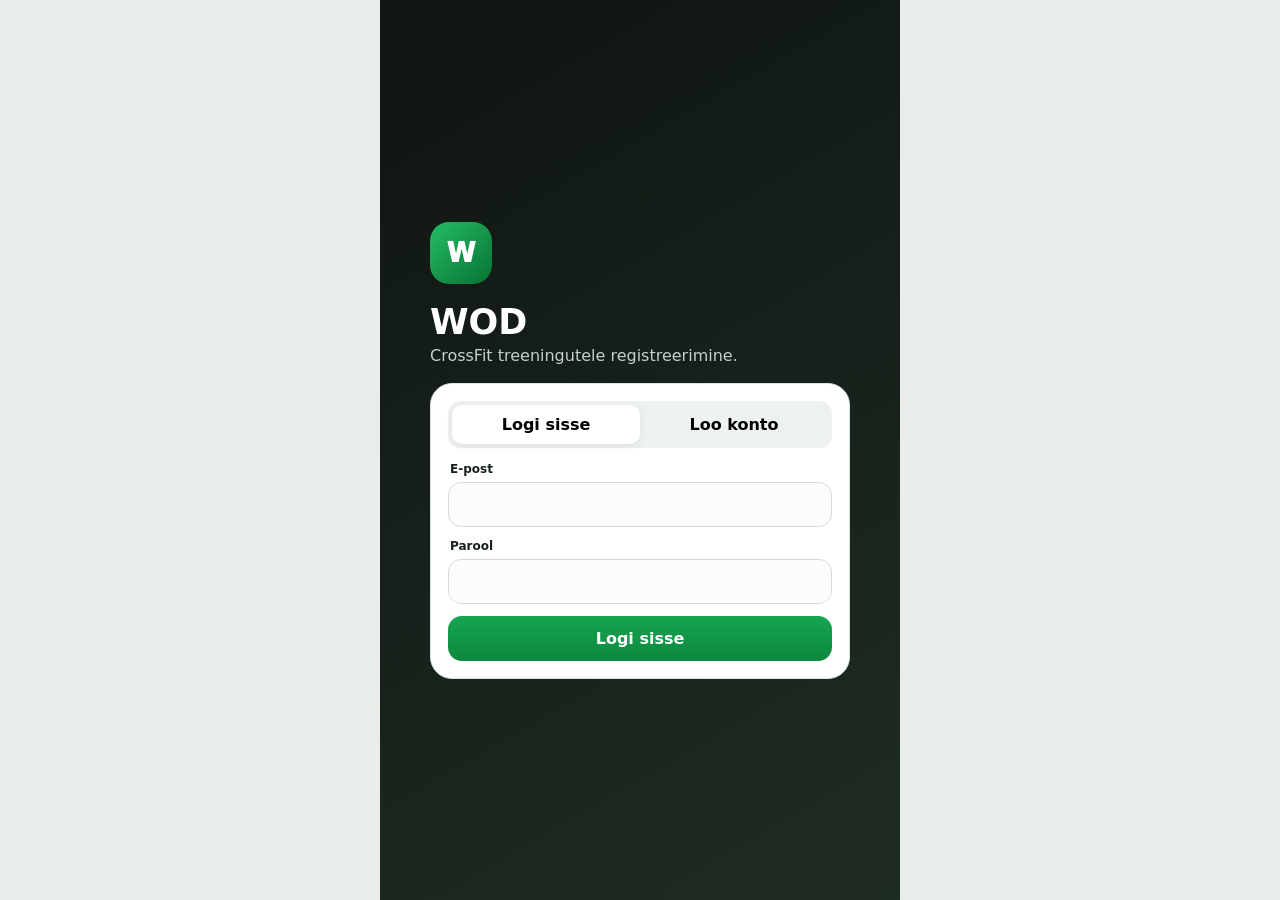
<file: wod/index.html>
<!doctype html>
<html lang="et">
<head>
<meta charset="utf-8">
<meta name="viewport" content="width=device-width,initial-scale=1,viewport-fit=cover">
<meta name="theme-color" content="#101612">
<title>WOD</title>
<style>
:root{--g:#119447;--g2:#0b7136;--bg:#f2f5f3;--card:#fff;--text:#152019;--muted:#6d7771;--line:#dce4df;--dark:#101612;--red:#b93b41;--amber:#9b6418;--blue:#285f8f}
*{box-sizing:border-box}
body{margin:0;background:#e9eeeb;font-family:system-ui,-apple-system,Segoe UI,sans-serif;color:var(--text)}
button,input,textarea,select{font:inherit}
.app{max-width:520px;min-height:100svh;margin:auto;background:var(--bg)}
.auth{min-height:100svh;background:linear-gradient(150deg,#0f1511,#1f2c24);padding:24px;display:flex;align-items:center}
.authbox{width:100%;max-width:420px;margin:auto}
.logo{width:62px;height:62px;border-radius:19px;background:linear-gradient(135deg,#24bd65,#087233);color:#fff;display:grid;place-items:center;font-size:26px;font-weight:950}
.auth h1{color:#fff;font-size:35px;margin:18px 0 4px}.auth p{color:#c6cfca;margin:0 0 18px}
.card{background:#fff;border:1px solid var(--line);border-radius:22px;padding:17px}
.tabs{display:flex;background:#edf1ef;border-radius:13px;padding:4px;margin-bottom:14px}.tabs button{flex:1;border:0;background:none;padding:10px;border-radius:10px;font-weight:800}.tabs .on{background:#fff;box-shadow:0 2px 8px #0001}
.field{margin-bottom:12px}.field label{display:block;font-size:12px;font-weight:800;margin:0 0 6px 2px}.field input,.field textarea,.field select{width:100%;border:1px solid #d4ded8;background:#fbfcfb;border-radius:13px;padding:12px;outline:none}
.btn{border:0;border-radius:14px;padding:13px 15px;font-weight:850;cursor:pointer}.btn:disabled{opacity:.55;cursor:not-allowed}.primary{background:linear-gradient(#16a550,#0d873f);color:#fff}.secondary{background:#e9efeb;color:#26312b}.danger{background:#fdebed;color:var(--red)}.outline{background:#fff;border:1px solid var(--line);color:#26312b}.block{width:100%}
.notice{padding:11px;border-radius:12px;background:#edf6ef;color:#31543d;font-size:12px;margin-bottom:10px}.notice.bad{background:#fff0f1;color:#81383c}
.top{position:sticky;top:0;z-index:5;background:#101612;color:#fff;padding:13px 16px;display:flex;justify-content:space-between;align-items:center;box-shadow:0 3px 14px #0002}.top b{font-size:21px}
.content{padding:16px 16px 36px}.hero{background:linear-gradient(135deg,#111914,#1b2d21);color:#fff;border-radius:24px;padding:21px;margin-bottom:16px}.hero h1{margin:4px 0 8px;font-size:26px}.hero p{margin:0;color:#c6d0ca;font-size:14px}.hero .mini{display:flex;gap:8px;flex-wrap:wrap;margin-top:13px}
.section{display:flex;justify-content:space-between;align-items:center;margin:20px 2px 10px}.section h2{font-size:18px;margin:0}.stack{display:grid;gap:10px}
.training{background:#fff;border:1px solid var(--line);border-radius:18px;padding:15px}.training h3{margin:0 0 5px}.meta{font-size:12px;color:var(--muted);display:flex;gap:8px;flex-wrap:wrap}.people{font-size:12px;color:#415047;margin-top:9px;line-height:1.45}
.actions{display:flex;gap:8px;margin-top:12px;flex-wrap:wrap}.actions .btn{flex:1;min-width:110px}.empty{text-align:center;color:var(--muted);padding:30px 18px;background:#fff;border:1px solid var(--line);border-radius:18px}.formgrid{display:grid;grid-template-columns:1fr 1fr;gap:10px}.hidden{display:none!important}
.pill{display:inline-flex;align-items:center;border-radius:999px;padding:5px 9px;font-size:11px;font-weight:800;background:#edf1ef;color:#415047}.pill.green{background:#e7f7ed;color:#11683a}.pill.amber{background:#fff4df;color:var(--amber)}.pill.red{background:#fdebed;color:var(--red)}.pill.blue{background:#e9f2fb;color:var(--blue)}
.editbox{margin-top:12px;padding-top:14px;border-top:1px solid var(--line)}.subtle{font-size:11px;color:var(--muted);margin-top:7px}.payline{display:flex;gap:7px;flex-wrap:wrap;margin-top:9px}
.clientrow{background:#fff;border:1px solid var(--line);border-radius:18px;padding:14px}.clienthead{display:flex;justify-content:space-between;gap:12px;align-items:flex-start}.clientname{font-weight:900}.clientmeta{font-size:12px;color:var(--muted);margin-top:3px}.clientrow .actions .btn{padding:10px 11px;font-size:12px;min-width:0}.lasttx{font-size:11px;color:var(--muted);margin-top:9px}
.personlist{display:grid;gap:7px;margin-top:10px}.personrow{border-top:1px solid #edf1ef;padding-top:9px;display:flex;justify-content:space-between;align-items:center;gap:10px}.personrow:first-child{border-top:0;padding-top:0}.personname{font-size:12px;font-weight:850}.personstatus{display:flex;gap:5px;flex-wrap:wrap;margin-top:4px}.personrow .btn{padding:8px 9px;font-size:11px;white-space:nowrap}
.stats{display:grid;grid-template-columns:1fr 1fr;gap:9px}.stat{background:#fff;border:1px solid var(--line);border-radius:16px;padding:13px}.stat b{display:block;font-size:22px}.stat span{font-size:11px;color:var(--muted)}
.weekdays{display:flex;gap:6px;flex-wrap:wrap}.daycheck{position:relative}.daycheck input{position:absolute;opacity:0;pointer-events:none}.daycheck span{display:grid;place-items:center;width:36px;height:34px;border:1px solid var(--line);border-radius:10px;background:#fff;font-size:12px;font-weight:850}.daycheck input:checked+span{background:#e7f7ed;border-color:#a9d9b9;color:#11683a}
.historyrow{background:#fff;border:1px solid var(--line);border-radius:16px;padding:13px}.historyhead{display:flex;justify-content:space-between;gap:10px}.historytitle{font-weight:900}.historymeta{font-size:11px;color:var(--muted);margin-top:3px}.profilecard{background:#fff;border:1px solid var(--line);border-radius:18px;padding:15px}.profilecard h3{margin:0 0 6px}.profilegrid{display:grid;grid-template-columns:1fr 1fr;gap:8px;margin-top:12px}.profilemetric{background:#f4f7f5;border-radius:13px;padding:11px}.profilemetric b{display:block;font-size:20px}.profilemetric span{font-size:11px;color:var(--muted)}
@media(max-width:380px){.formgrid,.stats,.profilegrid{grid-template-columns:1fr}.actions .btn{min-width:100%}.personrow{align-items:flex-start;flex-direction:column}.personrow .btn{width:100%}}
</style>
</head>
<body>
<div id="root" class="app">
  <div class="auth" id="authScreen">
    <div class="authbox">
      <div class="logo">W</div>
      <h1>WOD</h1>
      <p>CrossFit treeningutele registreerimine.</p>
      <div class="card">
        <div class="tabs"><button id="tabLogin" class="on">Logi sisse</button><button id="tabSignup">Loo konto</button></div>
        <div id="message"></div>
        <div id="nameField" class="field hidden"><label>Ees- ja perekonnanimi</label><input id="name" autocomplete="name"></div>
        <div class="field"><label>E-post</label><input id="email" type="email" autocomplete="email"></div>
        <div class="field"><label>Parool</label><input id="password" type="password" autocomplete="current-password"></div>
        <button id="authButton" class="btn primary block">Logi sisse</button>
      </div>
    </div>
  </div>
  <div id="mainScreen" class="hidden"></div>
</div>
<script>
'use strict';
const BASE='https://aanxpugvehwtcwwpefwx.supabase.co';
const KEY='sb_publishable_ICMR8EF0LK69VjfVRWe0ew_120LIV7A';
const SIGNUP_REDIRECT='https://karlkirch.github.io/Futbol/wod/';
const TZ='Europe/Tallinn';
const TEN_PACK_CENTS=7000;
let mode='login',session=null,profile=null,trainings=[],registrations=[],profiles=[],wallets=[],creditTransactions=[],walletCredits=0,editingId=null,authBusy=false;
const $=id=>document.getElementById(id);
const esc=s=>String(s??'').replace(/[&<>"']/g,c=>({'&':'&amp;','<':'&lt;','>':'&gt;','"':'&quot;',"'":'&#39;'}[c]));
const money=c=>(Number(c||0)/100).toFixed(2).replace('.',',')+' €';
function headers(token){const h={'apikey':KEY,'Content-Type':'application/json'};if(token)h.Authorization='Bearer '+token;return h}
async function request(url,opt={}){const r=await fetch(url,opt);const text=await r.text();let data=null;try{data=text?JSON.parse(text):null}catch(_){data=text}if(!r.ok){const msg=(data&&typeof data==='object'&&(data.message||data.msg||data.error_description||data.error))||text||('HTTP '+r.status);throw new Error(msg)}return data}
function friendlyAuthError(msg){const s=String(msg||'');if(/duplicate key|already registered|already exists|users_email/i.test(s))return 'Selle e-postiga konto on juba olemas. Vali „Logi sisse“.';if(/invalid login credentials/i.test(s))return 'E-post või parool on vale.';if(/email not confirmed/i.test(s))return 'E-post ei ole veel kinnitatud. Ava kinnituskiri ja vajuta kinnitamise lingile.';return s||'Sisselogimine ebaõnnestus.'}
function showMessage(text,bad=false){$('message').innerHTML=text?`<div class="notice${bad?' bad':''}">${esc(text)}</div>`:''}
function setMode(next){mode=next;$('tabLogin').classList.toggle('on',mode==='login');$('tabSignup').classList.toggle('on',mode==='signup');$('nameField').classList.toggle('hidden',mode!=='signup');$('authButton').textContent=mode==='login'?'Logi sisse':'Loo konto';$('password').autocomplete=mode==='login'?'current-password':'new-password';showMessage('')}
$('tabLogin').onclick=()=>setMode('login');$('tabSignup').onclick=()=>setMode('signup');
async function authSubmit(){if(authBusy)return;const email=$('email').value.trim(),password=$('password').value,name=$('name').value.trim();if(!email||!password||(mode==='signup'&&!name)){showMessage('Täida kõik väljad.',true);return}authBusy=true;$('authButton').disabled=true;showMessage('Palun oota…');try{let data;if(mode==='signup'){data=await request(BASE+'/auth/v1/signup?redirect_to='+encodeURIComponent(SIGNUP_REDIRECT),{method:'POST',headers:headers(),body:JSON.stringify({email,password,data:{display_name:name}})});if(!data.access_token){showMessage('Konto loodud. Kinnita e-postis saadetud link ja logi seejärel sisse.');return}}else{data=await request(BASE+'/auth/v1/token?grant_type=password',{method:'POST',headers:headers(),body:JSON.stringify({email,password})})}session=data;localStorage.setItem('wod_session',JSON.stringify(data));await loadApp()}catch(e){showMessage(friendlyAuthError(e.message),true)}finally{authBusy=false;$('authButton').disabled=false}}
$('authButton').onclick=authSubmit;
async function refreshSession(){if(!session?.refresh_token)return false;try{const data=await request(BASE+'/auth/v1/token?grant_type=refresh_token',{method:'POST',headers:headers(),body:JSON.stringify({refresh_token:session.refresh_token})});session=data;localStorage.setItem('wod_session',JSON.stringify(data));return true}catch(_){localStorage.removeItem('wod_session');session=null;return false}}
async function api(path,opt={}){if(!session?.access_token)throw new Error('Sessioon puudub');return request(BASE+'/rest/v1/'+path,{...opt,headers:{...headers(session.access_token),...(opt.headers||{})}})}
async function rpc(name,body){return api('rpc/'+name,{method:'POST',headers:{Prefer:'return=representation'},body:JSON.stringify(body)})}
async function ensureProfile(){let rows=await api('wod_profiles?select=user_id,display_name,role&user_id=eq.'+session.user.id);if(!rows.length){const n=(session.user.user_metadata?.display_name||session.user.email?.split('@')[0]||'Kasutaja').trim();await rpc('wod_ensure_profile',{new_display_name:n});rows=await api('wod_profiles?select=user_id,display_name,role&user_id=eq.'+session.user.id)}profile=rows[0]}
async function loadData(){const since=new Date(Date.now()-180*86400000).toISOString();const trainer=profile?.role==='trainer';const walletPath=trainer?'wod_wallets?select=user_id,credits':'wod_wallets?select=user_id,credits&user_id=eq.'+session.user.id;const txPath=trainer?'wod_credit_transactions?select=id,user_id,delta,reason,amount_cents,created_at&order=created_at.desc&limit=100':'wod_credit_transactions?select=id,user_id,delta,reason,amount_cents,created_at&user_id=eq.'+session.user.id+'&order=created_at.desc&limit=20';const results=await Promise.all([api('wod_trainings?select=*&starts_at=gte.'+encodeURIComponent(since)+'&order=starts_at.desc'),api('wod_registrations?select=*&order=created_at.desc'),api('wod_profiles?select=user_id,display_name,role&order=display_name.asc'),api(walletPath),api(txPath)]);trainings=results[0]||[];registrations=results[1]||[];profiles=results[2]||[];wallets=results[3]||[];creditTransactions=results[4]||[];walletCredits=walletFor(session.user.id)}
function pname(id){return profiles.find(p=>p.user_id===id)?.display_name||'Kasutaja'}
function walletFor(id){return Number(wallets.find(w=>w.user_id===id)?.credits||0)}
function latestCreditTx(id){return creditTransactions.find(t=>t.user_id===id)||null}
function activeRegs(t){return registrations.filter(r=>r.training_id===t.id&&r.status!=='cancelled')}
function mine(t){return registrations.find(r=>r.training_id===t.id&&r.user_id===session.user.id&&r.status!=='cancelled')}
function mineAny(t){return registrations.find(r=>r.training_id===t.id&&r.user_id===session.user.id)}
function confirmed(t){return registrations.filter(r=>r.training_id===t.id&&r.status==='confirmed')}
function waitlisted(t){return registrations.filter(r=>r.training_id===t.id&&r.status==='waitlist')}
function dateText(iso){return new Intl.DateTimeFormat('et-EE',{timeZone:TZ,weekday:'long',day:'numeric',month:'long',hour:'2-digit',minute:'2-digit',hourCycle:'h23'}).format(new Date(iso))}
function shortDateTime(iso){return new Intl.DateTimeFormat('et-EE',{timeZone:TZ,day:'2-digit',month:'2-digit',year:'numeric',hour:'2-digit',minute:'2-digit',hourCycle:'h23'}).format(new Date(iso))}
function shortDate(iso){return new Intl.DateTimeFormat('et-EE',{timeZone:TZ,day:'2-digit',month:'2-digit',year:'numeric'}).format(new Date(iso))}
function tallinnParts(iso){const parts=new Intl.DateTimeFormat('en-CA',{timeZone:TZ,year:'numeric',month:'2-digit',day:'2-digit',hour:'2-digit',minute:'2-digit',hourCycle:'h23'}).formatToParts(new Date(iso));const o={};parts.forEach(p=>{if(p.type!=='literal')o[p.type]=p.value});return{date:`${o.year}-${o.month}-${o.day}`,time:`${o.hour}:${o.minute}`}}
function tzOffsetMs(date){const parts=new Intl.DateTimeFormat('en-CA',{timeZone:TZ,year:'numeric',month:'2-digit',day:'2-digit',hour:'2-digit',minute:'2-digit',second:'2-digit',hourCycle:'h23'}).formatToParts(date);const o={};parts.forEach(p=>{if(p.type!=='literal')o[p.type]=p.value});return Date.UTC(+o.year,+o.month-1,+o.day,+o.hour,+o.minute,+o.second)-date.getTime()}
function tallinnToISO(dateStr,timeStr){const [y,m,d]=dateStr.split('-').map(Number),[h,mi]=timeStr.split(':').map(Number);const wall=Date.UTC(y,m-1,d,h,mi,0);let probe=new Date(wall),offset=tzOffsetMs(probe),utc=new Date(wall-offset);offset=tzOffsetMs(utc);return new Date(wall-offset).toISOString()}
function dateAddDays(dateStr,days){const [y,m,d]=dateStr.split('-').map(Number);const dt=new Date(Date.UTC(y,m-1,d+days));return `${dt.getUTCFullYear()}-${String(dt.getUTCMonth()+1).padStart(2,'0')}-${String(dt.getUTCDate()).padStart(2,'0')}`}
function weekdayMon1(dateStr){const [y,m,d]=dateStr.split('-').map(Number);const day=new Date(Date.UTC(y,m-1,d)).getUTCDay();return day===0?7:day}
function timeOptions(selected='18:30'){let values=[];for(let h=0;h<24;h++)for(let m=0;m<60;m+=15)values.push(`${String(h).padStart(2,'0')}:${String(m).padStart(2,'0')}`);if(selected&&!values.includes(selected))values.push(selected);values=[...new Set(values)].sort();return values.map(v=>`<option value="${v}"${v===selected?' selected':''}>${v}</option>`).join('')}
function paymentPill(status){const map={unpaid:['Tasumata','amber'],pending:['Makse ootel','amber'],paid:['Tasutud','green'],package:['Treeningkord','blue'],refund_pending:['Tagastus ootel','amber'],refunded:['Tagastatud','green']};const v=map[status]||[status,''];return `<span class="pill ${v[1]}">${esc(v[0])}</span>`}
async function register(id,useCredit=false){try{const result=await rpc('wod_register',{p_training_id:id,p_use_credit:useCredit});await loadData();renderMain();const r=Array.isArray(result)?result[0]:result;if(r?.registration_status==='waitlist')alert('Treening on täis. Sind lisati ootenimekirja.')}catch(e){alert(e.message)}}
async function cancelReg(id){if(!confirm('Kas soovid registreeringu tühistada?'))return;try{await rpc('wod_cancel_registration',{p_training_id:id});await loadData();renderMain()}catch(e){alert(e.message)}}
function recurrenceDates(startDate,weeks,days){if(weeks<=1&&days.length===0)return[startDate];const chosen=days.length?days:[weekdayMon1(startDate)];const totalDays=Math.max(1,weeks)*7;const out=[];for(let i=0;i<totalDays;i++){const d=dateAddDays(startDate,i);if(chosen.includes(weekdayMon1(d)))out.push(d)}return out}
async function createTraining(){const date=$('tdate').value,time=$('ttime').value,title=$('ttitle').value.trim()||'CrossFit',cap=Number($('tcap').value||12),price=Math.round(Number($('tprice').value||0)*100),note=$('tnote').value.trim(),weeks=Math.max(1,Math.min(12,Number($('tweeks').value||1))),days=[...document.querySelectorAll('.repeat-day:checked')].map(x=>Number(x.value));if(!date||!time){alert('Sisesta kuupäev ja kellaaeg.');return}if(cap<1){alert('Kohtade arv peab olema vähemalt 1.');return}const dates=recurrenceDates(date,weeks,days);const rows=dates.map(d=>{const starts=tallinnToISO(d,time),close=new Date(new Date(starts).getTime()-2*3600000).toISOString();return{created_by:session.user.id,title,starts_at:starts,duration_minutes:60,capacity:cap,price_cents:price,registration_closes_at:close,cancellation_hours:4,note:note||null,status:'published'}});if(rows.length>1&&!confirm(`Loon ${rows.length} treeningut. Kas jätkata?`))return;try{await api('wod_trainings',{method:'POST',headers:{Prefer:'return=representation'},body:JSON.stringify(rows)});await loadData();renderMain()}catch(e){alert(e.message)}}
function startEdit(id){editingId=id;renderMain()}
function stopEdit(){editingId=null;renderMain()}
async function saveTraining(id){const t=trainings.find(x=>x.id===id);if(!t)return;const date=$('edate').value,time=$('etime').value,title=$('etitle').value.trim()||'CrossFit',cap=Number($('ecap').value||12),price=Math.round(Number($('eprice').value||0)*100),note=$('enote').value.trim(),c=confirmed(t).length;if(cap<c){alert(`Kohtade arv ei saa olla väiksem kui juba registreerunute arv (${c}).`);return}const starts=tallinnToISO(date,time),close=new Date(new Date(starts).getTime()-2*3600000).toISOString();try{await api('wod_trainings?id=eq.'+id,{method:'PATCH',headers:{Prefer:'return=representation'},body:JSON.stringify({title,starts_at:starts,capacity:cap,price_cents:price,registration_closes_at:close,note:note||null})});editingId=null;await loadData();renderMain()}catch(e){alert(e.message)}}
async function cancelTraining(id){if(!confirm('Kas tühistada kogu treening? Registreeringud tühistatakse ja paketist kasutatud treeningkorrad tagastatakse.'))return;try{await rpc('wod_cancel_training',{p_training_id:id});editingId=null;await loadData();renderMain()}catch(e){alert(e.message)}}
async function deleteTraining(id){const t=trainings.find(x=>x.id===id);if(!t)return;if(activeRegs(t).length){alert('Sellel treeningul on registreeringuid. Kasuta „Tühista trenn“ nuppu.');return}if(!confirm('Kas kustutada see treening lõplikult?'))return;try{await api('wod_trainings?id=eq.'+id,{method:'DELETE'});editingId=null;await loadData();renderMain()}catch(e){alert(e.message)}}
function copyTraining(id){const t=trainings.find(x=>x.id===id);if(!t)return;const p=tallinnParts(t.starts_at);$('tdate').value=dateAddDays(p.date,7);$('ttime').innerHTML=timeOptions(p.time);$('ttime').value=p.time;$('ttitle').value=t.title;$('tcap').value=t.capacity;$('tprice').value=(Number(t.price_cents||0)/100).toFixed(2);$('tnote').value=t.note||'';$('tweeks').value=1;document.querySelectorAll('.repeat-day').forEach(x=>x.checked=false);document.querySelector('#createCard')?.scrollIntoView({behavior:'smooth',block:'start'});setTimeout(()=>$('tdate')?.focus(),350)}
async function adjustCredits(userId,delta,reason,amountCents=null){const name=pname(userId),current=walletFor(userId);if(delta===10&&!confirm(`Lisa kasutajale ${name} 10 treeningkorda hinnaga ${money(TEN_PACK_CENTS)}?`))return;if(delta===1&&!confirm(`Lisa kasutajale ${name} 1 treeningkord?`))return;if(delta<0&&!confirm(`Võta kasutajalt ${name} 1 treeningkord maha? Praegu on ${current}.`))return;try{await rpc('wod_adjust_credits',{p_user_id:userId,p_delta:delta,p_reason:reason,p_amount_cents:amountCents});await loadData();renderMain()}catch(e){alert(e.message)}}
async function setPayment(registrationId,paid){if(!confirm(paid?'Märkida see treening tasutuks?':'Märkida see treening tasumata?'))return;try{await rpc('wod_set_registration_payment',{p_registration_id:registrationId,p_paid:paid});await loadData();renderMain()}catch(e){alert(e.message)}}
function editHtml(t){if(editingId!==t.id)return'';const p=tallinnParts(t.starts_at);return `<div class="editbox"><div class="formgrid"><div class="field"><label>Kuupäev</label><input id="edate" type="date" value="${esc(p.date)}"></div><div class="field"><label>Kellaaeg (24 h)</label><select id="etime">${timeOptions(p.time)}</select></div></div><div class="field"><label>Nimetus</label><input id="etitle" value="${esc(t.title)}"></div><div class="formgrid"><div class="field"><label>Kohti</label><input id="ecap" type="number" min="1" value="${t.capacity}"></div><div class="field"><label>Hind (€)</label><input id="eprice" type="number" step="0.01" min="0" value="${(Number(t.price_cents||0)/100).toFixed(2)}"></div></div><div class="field"><label>Märkus</label><textarea id="enote">${esc(t.note||'')}</textarea></div><div class="actions"><button class="btn primary" onclick="saveTraining(${t.id})">Salvesta</button><button class="btn secondary" onclick="stopEdit()">Loobu</button></div></div>`}
function trainerParticipantRow(r,isWait=false,index=0){let paymentAction='';if(!isWait&&!['package','refund_pending','refunded'].includes(r.payment_status)){paymentAction=r.payment_status==='paid'?`<button class="btn outline" onclick="setPayment(${r.id},false)">Märgi tasumata</button>`:`<button class="btn primary" onclick="setPayment(${r.id},true)">Märgi tasutuks</button>`}return `<div class="personrow"><div><div class="personname">${isWait?`${index+1}. `:''}${esc(pname(r.user_id))}</div><div class="personstatus"><span class="pill ${isWait?'amber':'green'}">${isWait?'Ootenimekirjas':'Registreeritud'}</span>${paymentPill(r.payment_status)}</div></div>${paymentAction}</div>`}
function trainerPeopleHtml(t){const c=confirmed(t),w=waitlisted(t);return `<div class="people"><b>Osalejad</b>${c.length?`<div class="personlist">${c.map(r=>trainerParticipantRow(r,false)).join('')}</div>`:'<div class="subtle">Keegi pole veel registreerunud.</div>'}${w.length?`<div class="subtle" style="margin-top:12px"><b>Ootenimekiri</b></div><div class="personlist">${w.map((r,i)=>trainerParticipantRow(r,true,i)).join('')}</div>`:''}</div>`}
function clientPeopleHtml(t){const c=confirmed(t),w=waitlisted(t),confirmedNames=c.map(r=>esc(pname(r.user_id))).join(', ')||'Keegi pole veel registreerunud',waitNames=w.map((r,i)=>`${i+1}. ${esc(pname(r.user_id))}`).join(', ');return `<div class="people"><b>Registreerunud:</b> ${confirmedNames}${w.length?`<br><b>Ootenimekiri:</b> ${waitNames}`:''}</div>`}
function trainingHtml(t,trainer){const c=confirmed(t),w=waitlisted(t),m=mine(t),full=c.length>=t.capacity;let action='';if(trainer){action=`<div class="actions"><button class="btn outline" onclick="copyTraining(${t.id})">Kopeeri</button><button class="btn outline" onclick="startEdit(${t.id})">Muuda</button>${activeRegs(t).length?`<button class="btn danger" onclick="cancelTraining(${t.id})">Tühista trenn</button>`:`<button class="btn danger" onclick="deleteTraining(${t.id})">Kustuta</button>`}</div>${editHtml(t)}`}else if(m){action=`<div class="payline"><span class="pill ${m.status==='confirmed'?'green':'amber'}">${m.status==='confirmed'?'Registreeritud':'Ootenimekirjas'}</span>${paymentPill(m.payment_status)}</div><div class="actions"><button class="btn danger" onclick="cancelReg(${t.id})">Tühista registreering</button></div>`}else{const normalLabel=full?'Liitu ootenimekirjaga':'Registreeru';action=`<div class="actions"><button class="btn primary" onclick="register(${t.id},false)">${normalLabel}</button>${!full&&walletCredits>0?`<button class="btn outline" onclick="register(${t.id},true)">Kasuta treeningkorda</button>`:''}</div>`}return `<div class="training"><h3>${esc(t.title)}</h3><div class="meta"><span>${esc(dateText(t.starts_at))}</span><span>${c.length}/${t.capacity} kohta</span><span>${money(t.price_cents)}</span>${w.length?`<span>Ootel ${w.length}</span>`:''}</div>${t.note?`<div class="subtle">${esc(t.note)}</div>`:''}${trainer?trainerPeopleHtml(t):clientPeopleHtml(t)}${action}</div>`}
function clientsHtml(){const clients=profiles.filter(p=>p.role==='client').sort((a,b)=>a.display_name.localeCompare(b.display_name,'et'));if(!clients.length)return '<div class="empty">Kliente pole veel.</div>';return clients.map(p=>{const credits=walletFor(p.user_id),last=latestCreditTx(p.user_id),lastText=last?`${last.delta>0?'+':''}${last.delta} • ${esc(last.reason)}${last.amount_cents!=null?' • '+money(last.amount_cents):''} • ${shortDate(last.created_at)}`:'Treeningkordade muudatusi pole veel.';return `<div class="clientrow"><div class="clienthead"><div><div class="clientname">${esc(p.display_name)}</div><div class="clientmeta">Treeningkordi kontol: <b>${credits}</b></div></div><span class="pill blue">${credits} korda</span></div><div class="actions"><button class="btn primary" onclick="adjustCredits('${p.user_id}',10,'10 korra kaart',${TEN_PACK_CENTS})">+10 kaart · ${money(TEN_PACK_CENTS)}</button><button class="btn outline" onclick="adjustCredits('${p.user_id}',1,'Lisatud treeneri poolt',null)">+1 kord</button>${credits>0?`<button class="btn danger" onclick="adjustCredits('${p.user_id}',-1,'Korrigeerimine treeneri poolt',null)">−1 kord</button>`:''}</div><div class="lasttx">Viimane muudatus: ${lastText}</div></div>`}).join('')}
function monthBounds(){const now=new Date();const f=new Intl.DateTimeFormat('en-CA',{timeZone:TZ,year:'numeric',month:'2-digit'}).formatToParts(now);const o={};f.forEach(p=>{if(p.type!=='literal')o[p.type]=p.value});const start=tallinnToISO(`${o.year}-${o.month}-01`,'00:00');const nextMonth=Number(o.month)===12?`${Number(o.year)+1}-01-01`:`${o.year}-${String(Number(o.month)+1).padStart(2,'0')}-01`;return{start:new Date(start),end:new Date(tallinnToISO(nextMonth,'00:00'))}}
function trainerStatsHtml(){const now=new Date(),{start,end}=monthBounds();const monthTrainings=trainings.filter(t=>new Date(t.starts_at)>=start&&new Date(t.starts_at)<end&&t.status!=='cancelled');const monthIds=new Set(monthTrainings.map(t=>t.id));const monthRegs=registrations.filter(r=>monthIds.has(r.training_id)&&r.status==='confirmed');const attended=monthRegs.filter(r=>{const t=trainings.find(x=>x.id===r.training_id);return t&&new Date(t.starts_at)<now}).length;const packageUses=monthRegs.filter(r=>r.payment_status==='package').length;const unpaid=monthRegs.filter(r=>r.payment_status==='unpaid').length;return `<div class="stats"><div class="stat"><b>${monthTrainings.length}</b><span>Selle kuu treeninguid</span></div><div class="stat"><b>${monthRegs.length}</b><span>Registreerimisi</span></div><div class="stat"><b>${attended}</b><span>Automaatselt osalenud</span></div><div class="stat"><b>${packageUses}</b><span>Kasutatud paketikorra</span></div><div class="stat"><b>${unpaid}</b><span>Tasumata broneeringuid</span></div><div class="stat"><b>${profiles.filter(p=>p.role==='client').length}</b><span>Kliente</span></div></div>`}
function historyStatus(t,r){if(t.status==='cancelled')return['Trenn tühistatud','red'];if(!r)return['Ei registreerunud',''];if(r.status==='cancelled')return['Tühistatud','red'];if(r.status==='waitlist')return['Ootenimekirjas','amber'];if(r.status==='confirmed'&&new Date(t.starts_at)<new Date())return['Osales','green'];return['Registreeritud','green']}
function clientProfileHtml(){const myRegs=registrations.filter(r=>r.user_id===session.user.id);const now=new Date();const future=myRegs.filter(r=>r.status==='confirmed'&&trainings.some(t=>t.id===r.training_id&&new Date(t.starts_at)>now&&t.status==='published')).length;const attended=myRegs.filter(r=>r.status==='confirmed'&&trainings.some(t=>t.id===r.training_id&&new Date(t.starts_at)<now&&t.status!=='cancelled')).length;return `<div class="profilecard"><h3>${esc(profile.display_name)}</h3><div class="subtle">${esc(session.user.email||'')}</div><div class="profilegrid"><div class="profilemetric"><b>${walletCredits}</b><span>Treeningkorda alles</span></div><div class="profilemetric"><b>${future}</b><span>Tulevast broneeringut</span></div><div class="profilemetric"><b>${attended}</b><span>Osaletud treeningut</span></div><div class="profilemetric"><b>${myRegs.length}</b><span>Kokku registreeringuid</span></div></div></div>`}
function historyHtml(trainer){const now=new Date();const past=trainings.filter(t=>new Date(t.starts_at)<now).sort((a,b)=>new Date(b.starts_at)-new Date(a.starts_at)).slice(0,20);if(!past.length)return '<div class="empty">Varasemaid treeninguid pole veel.</div>';if(trainer)return past.map(t=>{const c=confirmed(t),status=t.status==='cancelled'?'<span class="pill red">Tühistatud</span>':`<span class="pill green">${c.length} osales</span>`;return `<div class="historyrow"><div class="historyhead"><div><div class="historytitle">${esc(t.title)}</div><div class="historymeta">${esc(shortDateTime(t.starts_at))}</div></div>${status}</div><div class="people">${c.length?`<b>Osalesid automaatselt:</b> ${c.map(r=>esc(pname(r.user_id))).join(', ')}`:'Osalejaid polnud.'}</div></div>`}).join('');return past.map(t=>{const r=mineAny(t);if(!r)return'';const s=historyStatus(t,r);return `<div class="historyrow"><div class="historyhead"><div><div class="historytitle">${esc(t.title)}</div><div class="historymeta">${esc(shortDateTime(t.starts_at))}</div></div><span class="pill ${s[1]}">${s[0]}</span></div><div class="payline">${paymentPill(r.payment_status)}</div></div>`}).filter(Boolean).join('')||'<div class="empty">Sul pole veel varasemaid registreeringuid.</div>'}
function createFormHtml(){return `<div class="section"><h2>Lisa treening</h2></div><div class="card" id="createCard"><div class="formgrid"><div class="field"><label>Kuupäev</label><input id="tdate" type="date"></div><div class="field"><label>Kellaaeg (Eesti aeg, 24 h)</label><select id="ttime">${timeOptions('18:30')}</select></div></div><div class="field"><label>Nimetus</label><input id="ttitle" value="CrossFit"></div><div class="formgrid"><div class="field"><label>Kohti</label><input id="tcap" type="number" min="1" value="12"></div><div class="field"><label>Hind (€)</label><input id="tprice" type="number" step="0.01" min="0" value="8"></div></div><div class="field"><label>Märkus</label><textarea id="tnote"></textarea></div><div class="editbox"><div class="field"><label>Korduv treening – mitu nädalat?</label><input id="tweeks" type="number" min="1" max="12" value="1"></div><div class="field"><label>Nädalapäevad (kui jätad tühjaks, kordub valitud kuupäeva nädalapäev)</label><div class="weekdays">${[['E',1],['T',2],['K',3],['N',4],['R',5],['L',6],['P',7]].map(([n,v])=>`<label class="daycheck"><input class="repeat-day" type="checkbox" value="${v}"><span>${n}</span></label>`).join('')}</div></div></div><button class="btn primary block" onclick="createTraining()">Avalda treening</button></div>`}
function renderMain(){const trainer=profile?.role==='trainer';$('authScreen').classList.add('hidden');const el=$('mainScreen');el.classList.remove('hidden');const now=new Date();const upcoming=trainings.filter(t=>t.status==='published'&&new Date(t.starts_at)>now).sort((a,b)=>new Date(a.starts_at)-new Date(b.starts_at));el.innerHTML=`<div class="top"><div><b>WOD</b><div style="font-size:11px;color:#aeb8b2">${trainer?'Treener':'Treeningud'}</div></div><button class="btn secondary" onclick="logout()">Logi välja</button></div><div class="content"><div class="hero"><h1>${trainer?'Treeneri ülevaade':'Tulevased treeningud'}</h1><p>${trainer?'Lisa treeninguid, halda osalejaid, makseid ja treeningkordi.':'Vali sobiv treening ja registreeru.'}</p>${!trainer?`<div class="mini"><span class="pill blue">Treeningkordi: ${walletCredits}</span></div>`:''}</div>${trainer?`<div class="section"><h2>Statistika</h2></div>${trainerStatsHtml()}${createFormHtml()}<div class="section"><h2>Kliendid ja paketid</h2></div><div class="stack">${clientsHtml()}</div>`:`<div class="section"><h2>Minu profiil</h2></div>${clientProfileHtml()}`}<div class="section"><h2>Tulevased treeningud</h2></div><div class="stack">${upcoming.length?upcoming.map(t=>trainingHtml(t,trainer)).join(''):'<div class="empty">Treeninguid pole veel lisatud.</div>'}</div><div class="section"><h2>Treeningute ajalugu</h2></div><div class="stack">${historyHtml(trainer)}</div></div>`}
async function loadApp(){try{await ensureProfile();await loadData();renderMain()}catch(e){showMessage(e.message||'Andmete laadimine ebaõnnestus.',true);$('authScreen').classList.remove('hidden');$('mainScreen').classList.add('hidden')}}
async function logout(){try{if(session?.access_token)await fetch(BASE+'/auth/v1/logout',{method:'POST',headers:headers(session.access_token)})}catch(_){}localStorage.removeItem('wod_session');session=null;profile=null;trainings=[];registrations=[];profiles=[];wallets=[];creditTransactions=[];walletCredits=0;editingId=null;$('mainScreen').classList.add('hidden');$('authScreen').classList.remove('hidden');showMessage('')}
window.register=register;window.cancelReg=cancelReg;window.createTraining=createTraining;window.startEdit=startEdit;window.stopEdit=stopEdit;window.saveTraining=saveTraining;window.cancelTraining=cancelTraining;window.deleteTraining=deleteTraining;window.copyTraining=copyTraining;window.adjustCredits=adjustCredits;window.setPayment=setPayment;window.logout=logout;
(async function boot(){try{const raw=localStorage.getItem('wod_session');if(raw){session=JSON.parse(raw);if(session?.refresh_token&&await refreshSession()){await loadApp();return}}}catch(_){localStorage.removeItem('wod_session')}setMode('login')})();
</script>
</body>
</html>
</file>
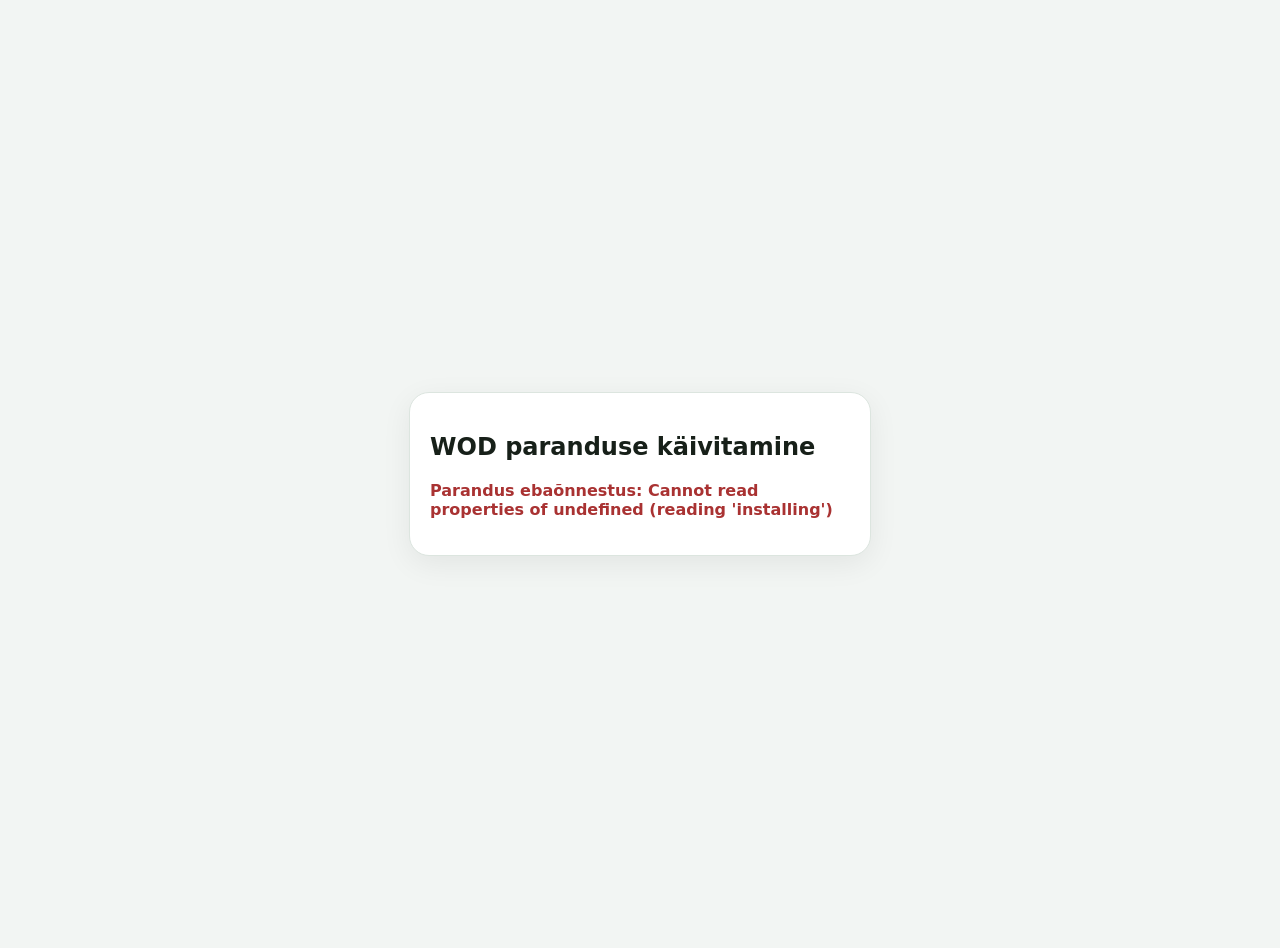
<file: reset-wod.html>
<!doctype html><html lang="et"><head><meta charset="utf-8"><meta name="viewport" content="width=device-width,initial-scale=1"><title>WOD parandus</title><style>body{margin:0;font-family:system-ui;background:#f2f5f3;color:#172019}.wrap{min-height:100svh;display:grid;place-items:center;padding:24px}.card{max-width:420px;background:#fff;border:1px solid #dce5df;border-radius:20px;padding:20px;box-shadow:0 8px 30px #0001}.ok{color:#176b43;font-weight:800}.bad{color:#a93232;font-weight:800}</style></head><body><div class="wrap"><div class="card"><h2>WOD paranduse käivitamine</h2><p id="msg">Uuendan Futboli taustateenust…</p></div></div><script>(async()=>{const m=document.getElementById('msg');try{if(!('serviceWorker'in navigator)){m.innerHTML='<span class="bad">Service workerit ei leitud.</span>';return;}let reg=await navigator.serviceWorker.getRegistration('./');if(!reg){reg=await navigator.serviceWorker.register('./sw.js?v=12',{scope:'./',updateViaCache:'none'});}else{reg=await navigator.serviceWorker.register('./sw.js?v=12',{scope:'./',updateViaCache:'none'});await reg.update().catch(()=>{});}const go=()=>{location.replace('./wod/?v=5');};if(reg.installing||reg.waiting){const w=reg.installing||reg.waiting;w.addEventListener('statechange',()=>{if(w.state==='activated'){m.innerHTML='<span class="ok">Parandus tehtud. Avan WOD-i…</span>';setTimeout(go,500);}});setTimeout(go,3000);}else{m.innerHTML='<span class="ok">Parandus tehtud. Avan WOD-i…</span>';setTimeout(go,700);}}catch(e){m.innerHTML='<span class="bad">Parandus ebaõnnestus: '+String(e.message||e)+'</span>';}})();</script></body></html>
</file>
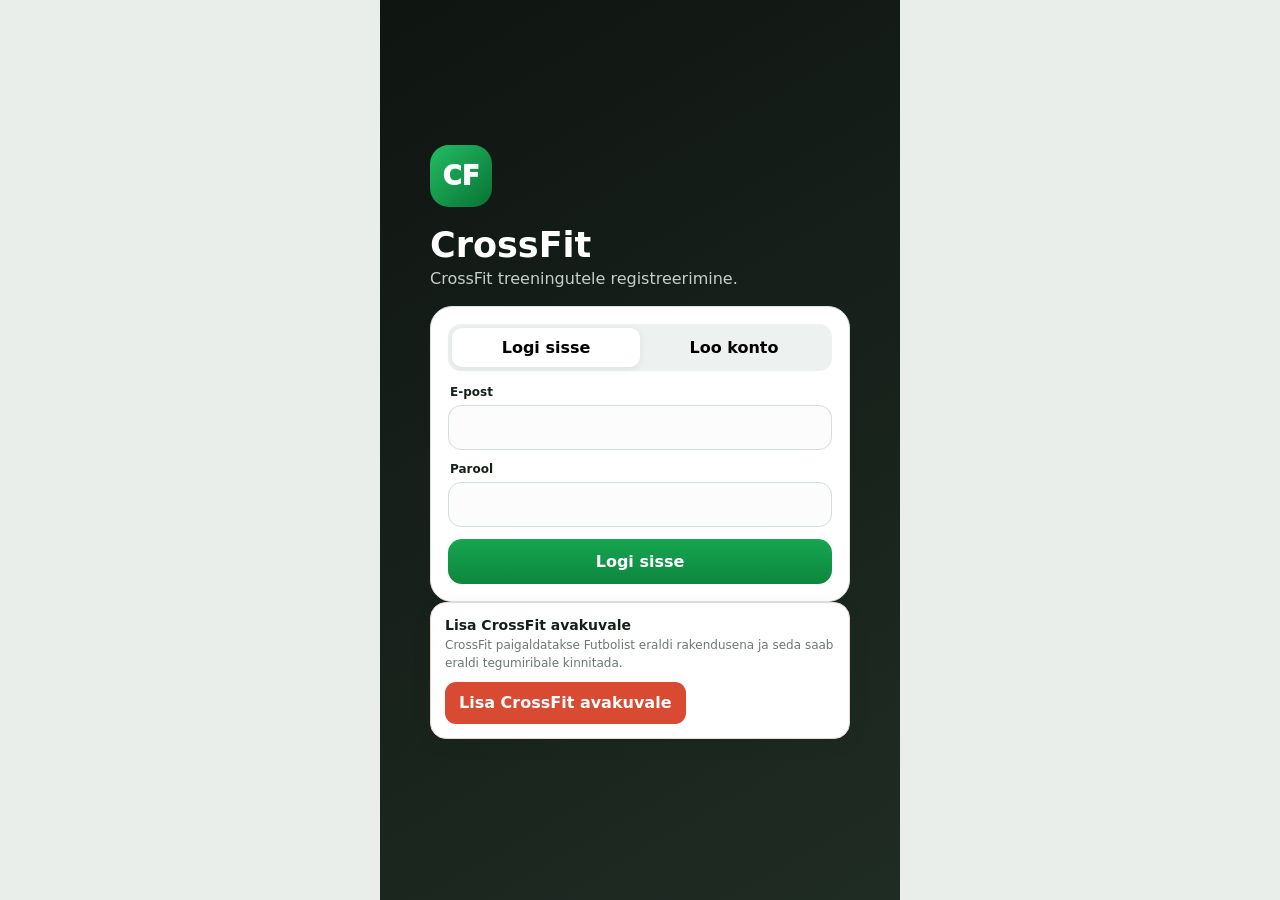
<file: wod/app.html>
<!doctype html>
<html lang="et">
<head>
<meta charset="utf-8">
<meta name="viewport" content="width=device-width,initial-scale=1,viewport-fit=cover">
<meta name="theme-color" content="#d94a32">
<meta name="application-name" content="CrossFit">
<meta name="mobile-web-app-capable" content="yes">
<meta name="apple-mobile-web-app-capable" content="yes">
<meta name="apple-mobile-web-app-title" content="CrossFit">
<title>CrossFit</title>
<link rel="manifest" href="./crossfit.webmanifest?v=4">
<link rel="icon" href="./crossfit-icon.svg?v=3" type="image/svg+xml">
<link rel="apple-touch-icon" href="./crossfit-icon.svg?v=3">
<style>
html,body{margin:0;width:100%;height:100%;overflow:hidden;background:#e9eeeb;font-family:system-ui,-apple-system,Segoe UI,sans-serif}#appFrame{display:block;width:100%;height:100dvh;border:0;background:#e9eeeb}.hidden{display:none!important}.cal-bg{position:fixed;inset:0;z-index:200;background:#0008;display:flex;align-items:center;justify-content:center;padding:18px}.cal{width:min(390px,100%);background:#fff;border-radius:22px;padding:16px;box-shadow:0 20px 65px #0005;color:#152019}.cal-head{display:flex;justify-content:space-between;align-items:center;gap:10px;margin-bottom:12px}.cal-title{font-weight:900;text-transform:capitalize}.nav{width:40px;height:40px;border:1px solid #dce4df;border-radius:12px;background:#fff;font-size:21px}.grid{display:grid;grid-template-columns:repeat(7,1fr);gap:5px}.wd{text-align:center;padding:5px 0;font-size:11px;font-weight:900;color:#6d7771}.day,.blank{aspect-ratio:1}.day{border:0;border-radius:11px;background:#f3f6f4;font-weight:750}.day.today{outline:1px solid #83c99e}.day.sel{background:#d94a32;color:#fff}.foot{display:flex;gap:8px;margin-top:12px}.foot button{flex:1;border:0;border-radius:12px;padding:11px;font-weight:800}.todaybtn{background:#edf1ef}.closebtn{background:#101612;color:#fff}
</style>
</head>
<body>
<iframe id="appFrame" src="./index.html?v=12" title="CrossFit"></iframe>
<div id="calBg" class="cal-bg hidden" onclick="closeCal(event)"><div class="cal" onclick="event.stopPropagation()"><div id="calBody"></div></div></div>
<script>
'use strict';
const frame=document.getElementById('appFrame'),calBg=document.getElementById('calBg'),calBody=document.getElementById('calBody');
const SUPABASE_URL='https://aanxpugvehwtcwwpefwx.supabase.co';
const SUPABASE_KEY='sb_publishable_ICMR8EF0LK69VjfVRWe0ew_120LIV7A';
const CROSSFIT_VAPID_PUBLIC='BJYpdEsob-TJHXH5cn27pxwAgHZRVKTetdZraQO5LVmcwQYUzkYR3bQ0wc57jxlxWajOTYfOfanDlWJmTI-cRzY';
let installPrompt=null,targetInput=null,cursor=null,patchTimer=null,pushBusy=false,pushStatusCheckedAt=0;
const isStandalone=()=>matchMedia('(display-mode: standalone)').matches||navigator.standalone===true;
window.addEventListener('beforeinstallprompt',e=>{e.preventDefault();installPrompt=e;patchChild()});
window.addEventListener('appinstalled',()=>{installPrompt=null;patchChild()});
async function installCrossfit(){
  if(isStandalone())return;
  if(installPrompt){installPrompt.prompt();await installPrompt.userChoice;installPrompt=null;patchChild();return}
  const isIOS=/iPhone|iPad|iPod/i.test(navigator.userAgent);
  alert(isIOS?'Vajuta brauseris Jaga ja vali „Lisa avakuvale“.':'Ava see leht Chrome’is ja vajuta „Lisa CrossFit avakuvale“.');
}
function today(){const p=new Intl.DateTimeFormat('en-CA',{timeZone:'Europe/Tallinn',year:'numeric',month:'2-digit',day:'2-digit'}).formatToParts(new Date()),o={};p.forEach(x=>{if(x.type!=='literal')o[x.type]=x.value});return`${o.year}-${o.month}-${o.day}`}
function monDay(s){const[y,m,d]=s.split('-').map(Number),n=new Date(Date.UTC(y,m-1,d)).getUTCDay();return n===0?7:n}
function openCal(input){targetInput=input;const base=input.value||today(),[y,m]=base.split('-').map(Number);cursor={y,m};renderCal();calBg.classList.remove('hidden')}
function closeCal(e){if(e&&e.target!==calBg)return;calBg.classList.add('hidden');targetInput=null}
function moveCal(n){let{y,m}=cursor;m+=n;if(m<1){m=12;y--}if(m>12){m=1;m=1;y++}cursor={y,m};renderCal()}
function pick(s){if(targetInput){targetInput.value=s;targetInput.dispatchEvent(new Event('input',{bubbles:true}));targetInput.dispatchEvent(new Event('change',{bubbles:true}))}closeCal()}
function renderCal(){const{y,m}=cursor,first=`${y}-${String(m).padStart(2,'0')}-01`,lead=monDay(first)-1,max=new Date(Date.UTC(y,m,0)).getUTCDate(),sel=targetInput?.value||'',now=today(),title=new Intl.DateTimeFormat('et-EE',{timeZone:'UTC',month:'long',year:'numeric'}).format(new Date(Date.UTC(y,m-1,1)));let cells='';for(let i=0;i<lead;i++)cells+='<div class="blank"></div>';for(let d=1;d<=max;d++){const s=`${y}-${String(m).padStart(2,'0')}-${String(d).padStart(2,'0')}`;cells+=`<button class="day${s===now?' today':''}${s===sel?' sel':''}" onclick="pick('${s}')">${d}</button>`}calBody.innerHTML=`<div class="cal-head"><button class="nav" onclick="moveCal(-1)">‹</button><div class="cal-title">${title}</div><button class="nav" onclick="moveCal(1)">›</button></div><div class="grid">${['E','T','K','N','R','L','P'].map(x=>`<div class="wd">${x}</div>`).join('')}${cells}</div><div class="foot"><button class="todaybtn" onclick="pick(today())">Täna</button><button class="closebtn" onclick="closeCal()">Sulge</button></div>`}
function roundEuro(input){if(!input)return;const v=Number(String(input.value).replace(',','.'));if(Number.isFinite(v))input.value=String(Math.max(0,Math.round(v)))}
function patchDate(input){if(!input||input.dataset.monCalendar)return;input.dataset.monCalendar='1';input.type='text';input.readOnly=true;input.inputMode='none';input.style.cursor='pointer';input.addEventListener('click',e=>{e.preventDefault();openCal(input)})}
function patchPrice(input,isCreate=false){if(!input||input.dataset.euroStep)return;input.dataset.euroStep='1';input.step='1';input.min='0';input.inputMode='numeric';if(isCreate&&(input.value==='8'||input.value==='8.00'||input.value===''))input.value='5';else roundEuro(input);input.addEventListener('change',()=>roundEuro(input));input.addEventListener('blur',()=>roundEuro(input))}
function patchBranding(d){d.title='CrossFit';const logo=d.querySelector('#authScreen .logo');if(logo&&logo.textContent!=='CF')logo.textContent='CF';const authTitle=d.querySelector('#authScreen h1');if(authTitle&&authTitle.textContent!=='CrossFit')authTitle.textContent='CrossFit';const topTitle=d.querySelector('#mainScreen .top b');if(topTitle&&topTitle.textContent!=='CrossFit')topTitle.textContent='CrossFit'}
function ensureInstallStyle(d){if(d.getElementById('crossfitInstallStyle'))return;const s=d.createElement('style');s.id='crossfitInstallStyle';s.textContent='.crossfit-install-card,.crossfit-push-card{padding:14px;margin:0 0 16px;border:1px solid #ead6d0;border-radius:16px;background:#fff;box-shadow:0 5px 20px rgba(20,40,28,.07)}.crossfit-install-title,.crossfit-push-title{font-size:14px;font-weight:900}.crossfit-install-text,.crossfit-push-text{margin-top:4px;color:#6d7771;font-size:12px;line-height:1.45}.crossfit-install-btn,.crossfit-push-btn{margin-top:10px;min-height:42px;padding:0 14px;border:0;border-radius:11px;background:#d94a32;color:#fff;font-weight:900}.crossfit-push-btn.off{background:#edf1ef;color:#26312b}.crossfit-push-status{display:inline-flex;margin-top:8px;padding:5px 9px;border-radius:999px;background:#edf1ef;color:#536159;font-size:11px;font-weight:850}.crossfit-push-status.on{background:#e7f7ed;color:#11683a}.crossfit-push-status.bad{background:#fdebed;color:#9c3038}';d.head.appendChild(s)}
function injectInstallCard(d){const old=d.getElementById('crossfitInstallCard');if(isStandalone()){old?.remove();return}ensureInstallStyle(d);if(old)return;const card=d.createElement('div');card.id='crossfitInstallCard';card.className='crossfit-install-card';card.innerHTML='<div class="crossfit-install-title">Lisa CrossFit avakuvale</div><div class="crossfit-install-text">CrossFit paigaldatakse Futbolist eraldi rakendusena ja seda saab eraldi tegumiribale kinnitada.</div><button class="crossfit-install-btn" type="button">Lisa CrossFit avakuvale</button>';card.querySelector('button').addEventListener('click',()=>installCrossfit());const main=d.querySelector('#mainScreen .content');const hero=main?.querySelector('.hero');if(main){hero?hero.insertAdjacentElement('afterend',card):main.prepend(card);return}const authbox=d.querySelector('#authScreen .authbox');if(authbox)authbox.appendChild(card)}
function getWodSession(){try{return JSON.parse(localStorage.getItem('wod_session')||'null')}catch(_){return null}}
function pushSupported(){return 'serviceWorker'in navigator&&'PushManager'in window&&typeof Notification!=='undefined'}
function urlBase64ToUint8Array(base64String){const padding='='.repeat((4-base64String.length%4)%4),base64=(base64String+padding).replace(/-/g,'+').replace(/_/g,'/'),raw=atob(base64);return Uint8Array.from([...raw].map(c=>c.charCodeAt(0)))}
async function wodRegistration(){let reg=await navigator.serviceWorker.getRegistration('./');if(!reg)reg=await navigator.serviceWorker.register('./sw.js?v=7',{scope:'./',updateViaCache:'none'});await reg.update().catch(()=>{});return reg}
async function wodPushRequest(path,opt={}){const session=getWodSession();if(!session?.access_token||!session?.user?.id)throw new Error('Logi enne CrossFiti sisse.');const headers={'apikey':SUPABASE_KEY,'Authorization':'Bearer '+session.access_token,'Content-Type':'application/json',...(opt.headers||{})};const r=await fetch(SUPABASE_URL+'/rest/v1/'+path,{...opt,headers});if(!r.ok){const text=await r.text();throw new Error(text||('HTTP '+r.status))}return r}
async function storePushSubscription(subscription){const session=getWodSession(),json=subscription.toJSON();await wodPushRequest('wod_push_subscriptions?on_conflict=endpoint',{method:'POST',headers:{Prefer:'resolution=merge-duplicates,return=minimal'},body:JSON.stringify({user_id:session.user.id,endpoint:subscription.endpoint,p256dh:json.keys?.p256dh||'',auth:json.keys?.auth||'',updated_at:new Date().toISOString()})})}
function setPushCardState(d,state,message){const card=d.getElementById('crossfitPushCard');if(!card)return;const status=card.querySelector('.crossfit-push-status'),btn=card.querySelector('.crossfit-push-btn');status.textContent=message||'';status.className='crossfit-push-status'+(state==='on'?' on':state==='bad'?' bad':'');btn.textContent=state==='on'?'Lülita teavitused välja':'Luba teavitused';btn.className='crossfit-push-btn'+(state==='on'?' off':'');btn.dataset.enabled=state==='on'?'1':'0';btn.disabled=pushBusy}
async function refreshPushState(d,force=false){if(!d?.getElementById('crossfitPushCard'))return;if(!force&&Date.now()-pushStatusCheckedAt<10000)return;pushStatusCheckedAt=Date.now();if(!pushSupported()){setPushCardState(d,'bad','See brauser ei toeta push-teavitusi.');return}if(Notification.permission==='denied'){setPushCardState(d,'bad','Teavitused on brauseris blokeeritud.');return}try{const reg=await wodRegistration(),sub=await reg.pushManager.getSubscription();if(sub&&Notification.permission==='granted')setPushCardState(d,'on','Teavitused on lubatud');else setPushCardState(d,'off','Teavitused ei ole veel lubatud')}catch(_){setPushCardState(d,'off','Teavitused ei ole veel lubatud')}}
async function enablePush(d){if(pushBusy)return;pushBusy=true;setPushCardState(d,'off','Lülitan teavitusi sisse…');try{const session=getWodSession();if(!session?.access_token||!session?.user?.id)throw new Error('Logi enne CrossFiti sisse.');if(!pushSupported())throw new Error('See brauser ei toeta push-teavitusi.');const permission=await Notification.requestPermission();if(permission!=='granted')throw new Error(permission==='denied'?'Teavitused on brauseris blokeeritud.':'Teavituste luba ei antud.');const reg=await wodRegistration();let sub=await reg.pushManager.getSubscription();if(!sub)sub=await reg.pushManager.subscribe({userVisibleOnly:true,applicationServerKey:urlBase64ToUint8Array(CROSSFIT_VAPID_PUBLIC)});await storePushSubscription(sub);pushStatusCheckedAt=0;setPushCardState(d,'on','Teavitused on lubatud')}catch(e){setPushCardState(d,'bad',e.message||'Teavituste lubamine ebaõnnestus.')}finally{pushBusy=false;const btn=d.getElementById('crossfitPushCard')?.querySelector('.crossfit-push-btn');if(btn)btn.disabled=false}}
async function disablePush(d){if(pushBusy)return;pushBusy=true;try{const reg=await wodRegistration(),sub=await reg.pushManager.getSubscription();if(sub){await wodPushRequest('wod_push_subscriptions?endpoint=eq.'+encodeURIComponent(sub.endpoint),{method:'DELETE'}).catch(()=>{});await sub.unsubscribe()}pushStatusCheckedAt=0;setPushCardState(d,'off','Teavitused on välja lülitatud')}catch(e){setPushCardState(d,'bad',e.message||'Teavituste väljalülitamine ebaõnnestus.')}finally{pushBusy=false;const btn=d.getElementById('crossfitPushCard')?.querySelector('.crossfit-push-btn');if(btn)btn.disabled=false}}
async function togglePush(d){const btn=d.getElementById('crossfitPushCard')?.querySelector('.crossfit-push-btn');if(btn?.dataset.enabled==='1')await disablePush(d);else await enablePush(d)}
function injectPushCard(d){const main=d.querySelector('#mainScreen .content');if(!main)return;ensureInstallStyle(d);let card=d.getElementById('crossfitPushCard');if(!card){card=d.createElement('div');card.id='crossfitPushCard';card.className='crossfit-push-card';card.innerHTML='<div class="crossfit-push-title">Teavitused</div><div class="crossfit-push-text">Saad teate päev enne registreeritud trenni, ootenimekirjast koha saamisel ning siis, kui treening tühistatakse või selle aeg muutub. Treener saab teate ka täitunud trennist.</div><div class="crossfit-push-status">Kontrollin…</div><br><button class="crossfit-push-btn" type="button">Luba teavitused</button>';card.querySelector('button').addEventListener('click',()=>togglePush(d));const install=d.getElementById('crossfitInstallCard'),hero=main.querySelector('.hero');if(install)install.insertAdjacentElement('afterend',card);else if(hero)hero.insertAdjacentElement('afterend',card);else main.prepend(card)}refreshPushState(d)}
function patchChild(){let d;try{d=frame.contentDocument}catch(_){return}if(!d?.body)return;patchBranding(d);const t=d.getElementById('ttime');if(t&&!t.dataset.default1900){t.dataset.default1900='1';if(t.value==='18:30'||!t.value)t.value='19:00'}patchPrice(d.getElementById('tprice'),true);patchPrice(d.getElementById('eprice'),false);patchDate(d.getElementById('tdate'));patchDate(d.getElementById('edate'));injectInstallCard(d);injectPushCard(d);if(!d.documentElement.dataset.crossfitCapture){d.documentElement.dataset.crossfitCapture='1';d.addEventListener('click',e=>{const b=e.target.closest?.('button');if(!b)return;const code=b.getAttribute('onclick')||'';if(code.includes('createTraining'))roundEuro(d.getElementById('tprice'));if(code.includes('saveTraining'))roundEuro(d.getElementById('eprice'))},true)}}
function initFrame(){patchChild();if(patchTimer)clearInterval(patchTimer);patchTimer=setInterval(patchChild,1000)}
frame.addEventListener('load',initFrame);
window.installCrossfit=installCrossfit;window.closeCal=closeCal;window.moveCal=moveCal;window.pick=pick;window.today=today;
if('serviceWorker'in navigator)addEventListener('load',()=>navigator.serviceWorker.register('./sw.js?v=7',{scope:'./',updateViaCache:'none'}).catch(()=>{}));
</script>
</body>
</html>
</file>
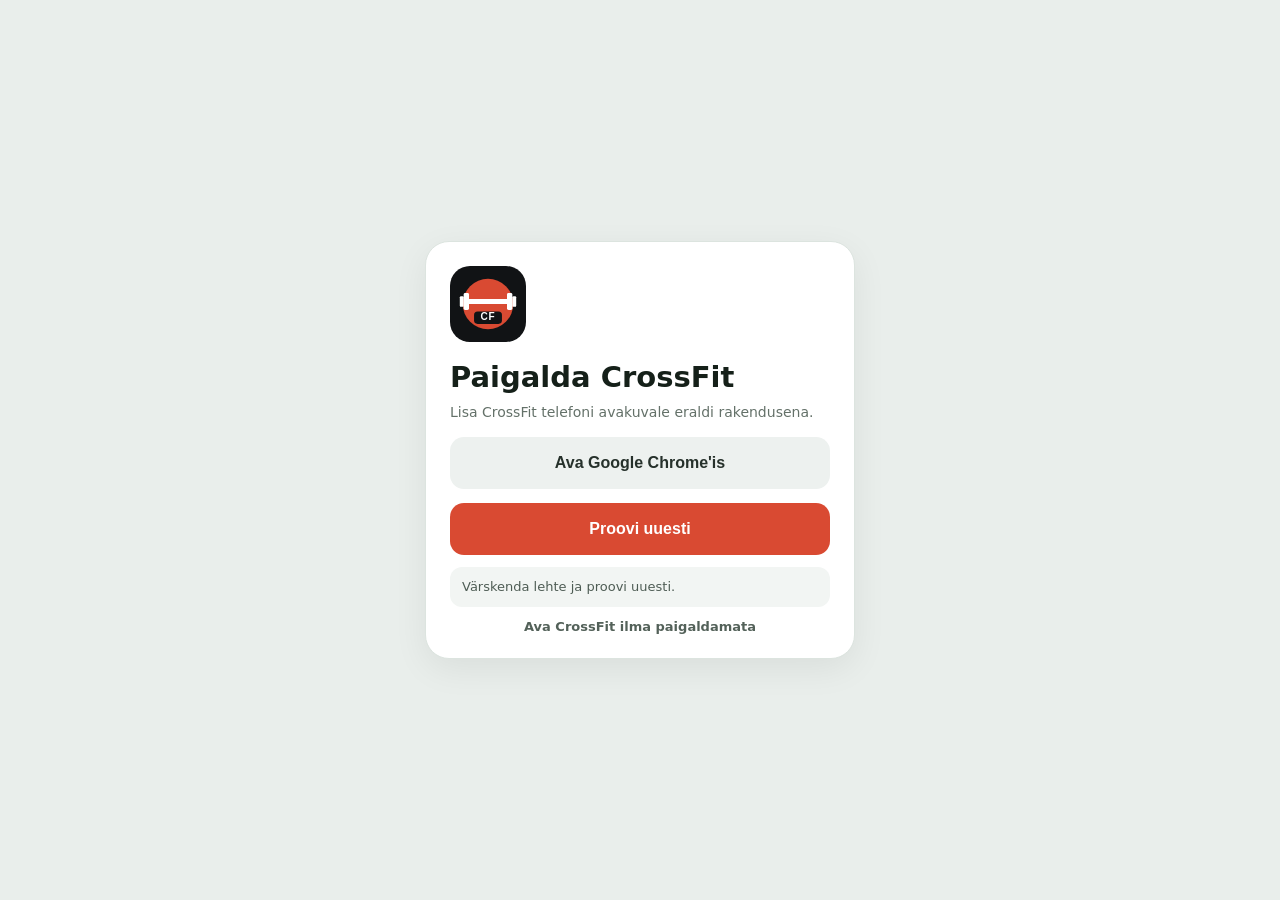
<file: wod/install.html>
<!doctype html>
<html lang="et">
<head>
<meta charset="utf-8">
<meta name="viewport" content="width=device-width,initial-scale=1,viewport-fit=cover">
<meta name="theme-color" content="#d94a32">
<title>Paigalda CrossFit</title>
<link rel="manifest" href="./crossfit-v6.webmanifest?v=1">
<link rel="icon" href="./crossfit-icon.svg?v=6" type="image/svg+xml">
<style>
*{box-sizing:border-box}body{margin:0;min-height:100svh;display:grid;place-items:center;padding:22px;background:#e9eeeb;color:#152019;font-family:system-ui,-apple-system,Segoe UI,sans-serif}.card{width:min(430px,100%);padding:24px;background:#fff;border:1px solid #dce4df;border-radius:24px;box-shadow:0 10px 35px #0001}.icon{width:76px;height:76px;border-radius:20px;display:block;margin-bottom:18px}h1{margin:0 0 8px;font-size:29px}.text{color:#647169;line-height:1.5;font-size:14px}.btn{width:100%;min-height:52px;margin-top:14px;border:0;border-radius:14px;background:#d94a32;color:#fff;font-weight:900;font-size:16px}.btn.secondary{background:#edf1ef;color:#26312b}.btn:disabled{opacity:.55}.status{margin-top:12px;padding:11px 12px;border-radius:12px;background:#f2f5f3;color:#4e5c54;font-size:13px;line-height:1.45}.link{display:block;margin-top:12px;text-align:center;color:#536159;font-size:13px;font-weight:800;text-decoration:none}
</style>
</head>
<body>
<div class="card">
  <img class="icon" src="./crossfit-icon.svg?v=6" alt="CrossFit">
  <h1>Paigalda CrossFit</h1>
  <div class="text">Lisa CrossFit telefoni avakuvale eraldi rakendusena.</div>
  <button id="chromeBtn" class="btn secondary">Ava Google Chrome'is</button>
  <button id="installBtn" class="btn" disabled>Valmistan paigaldust ette…</button>
  <div id="status" class="status">Kontrollin paigaldusvõimalust.</div>
  <a class="link" href="./app.html?v=21">Ava CrossFit ilma paigaldamata</a>
</div>
<script>
'use strict';
let deferredPrompt=null,installedThisSession=false;
const btn=document.getElementById('installBtn');
const chromeBtn=document.getElementById('chromeBtn');
const status=document.getElementById('status');
const isStandalone=()=>matchMedia('(display-mode: standalone)').matches||navigator.standalone===true;
const installUrl='https://karlkirch.github.io/Futbol/wod/install.html?v=2';
function ready(){btn.disabled=false;btn.textContent='Lisa CrossFit avakuvale';status.textContent='CrossFit on paigaldamiseks valmis.'}
function openChrome(){
  const target='intent://karlkirch.github.io/Futbol/wod/install.html?v=2#Intent;scheme=https;package=com.android.chrome;end';
  location.href=target;
}
chromeBtn.addEventListener('click',openChrome);
window.addEventListener('beforeinstallprompt',e=>{e.preventDefault();deferredPrompt=e;ready()});
window.addEventListener('appinstalled',()=>{installedThisSession=true;deferredPrompt=null;btn.disabled=true;btn.textContent='CrossFit paigaldatud';status.textContent='Valmis. CrossFit lisati telefoni rakendusena.'});
btn.addEventListener('click',async()=>{
  if(installedThisSession)return;
  if(isStandalone()){
    status.textContent='See leht on avanenud juba mõne rakenduse aknas, tõenäoliselt Futbolis. Vajuta esmalt „Ava Google Chrome’is“.';
    return;
  }
  if(!deferredPrompt){
    status.textContent='Chrome ei paku veel paigaldusakent. Vajuta „Ava Google Chrome’is“, oota paar sekundit ja proovi uuesti.';
    return;
  }
  deferredPrompt.prompt();
  const choice=await deferredPrompt.userChoice;
  deferredPrompt=null;
  if(choice.outcome==='accepted'){
    btn.disabled=true;btn.textContent='Paigaldan…';status.textContent='Paigaldus kinnitatud.';
  }else{
    btn.disabled=false;btn.textContent='Lisa CrossFit avakuvale';status.textContent='Paigaldus katkestati.';
  }
});
(async()=>{
  if(isStandalone()){
    btn.disabled=false;
    btn.textContent='Lisa CrossFit avakuvale';
    status.textContent='Leht avanes rakenduse aknas. See ei tähenda, et CrossFit on paigaldatud. Vajuta „Ava Google Chrome’is“.';
    return;
  }
  if(!('serviceWorker'in navigator)){
    btn.disabled=true;btn.textContent='Brauser ei toeta paigaldust';status.textContent='Ava see leht Google Chrome’is.';return;
  }
  try{
    const reg=await navigator.serviceWorker.register('./sw.js?v=9',{scope:'./',updateViaCache:'none'});
    await reg.update().catch(()=>{});
    await navigator.serviceWorker.ready;
    setTimeout(()=>{
      if(!deferredPrompt&&!installedThisSession){
        btn.disabled=false;btn.textContent='Proovi paigaldada';
        status.textContent='Kui paigaldusaken ei ilmu, vajuta esmalt „Ava Google Chrome’is“. Vana Futboli rakendus võib selle lingi enda sisse avada.';
      }
    },2500);
  }catch(_){
    btn.disabled=false;btn.textContent='Proovi uuesti';status.textContent='Värskenda lehte ja proovi uuesti.';
  }
})();
</script>
</body>
</html>
</file>
